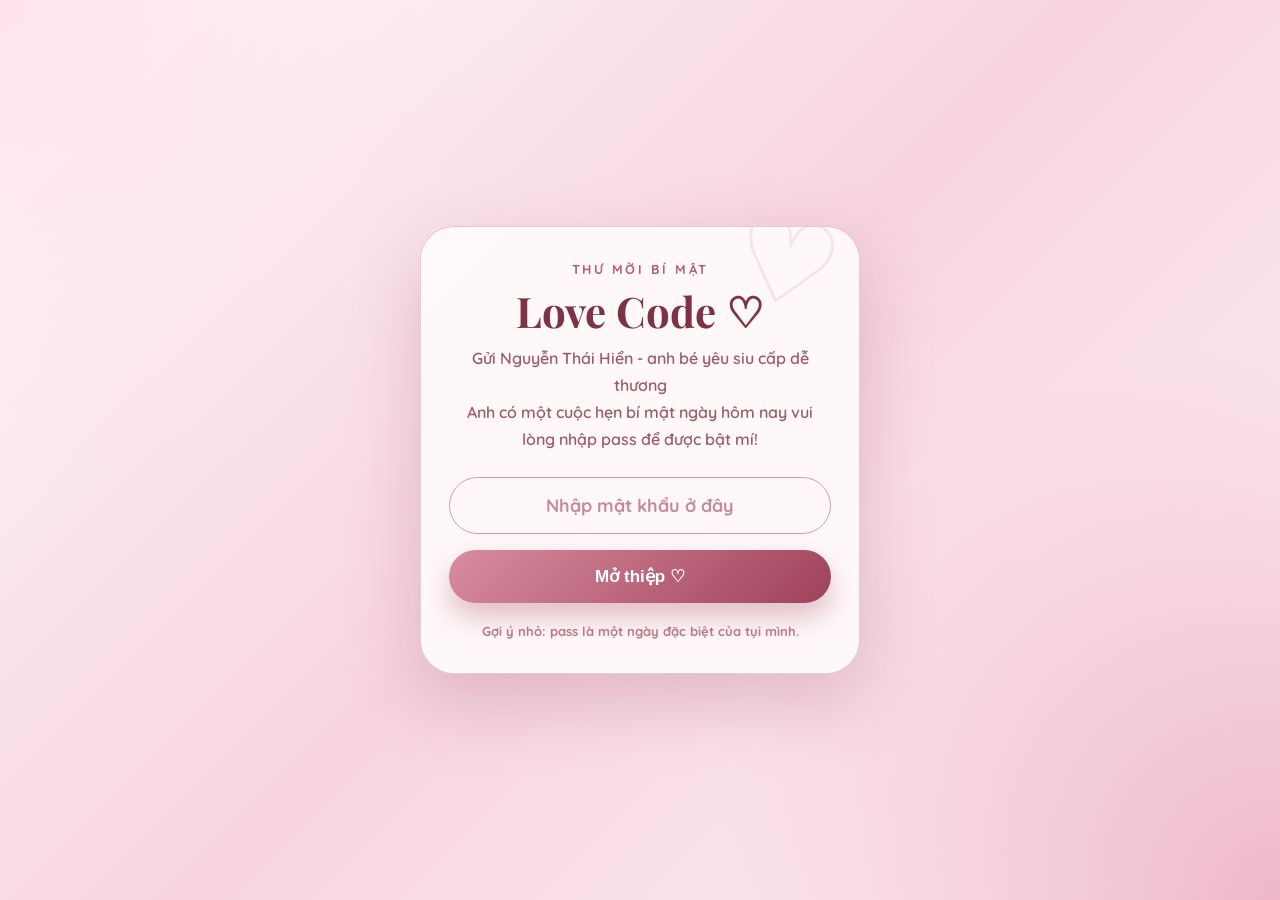
<file: index.html>
<!DOCTYPE html>
<html lang="vi">

<head>
    <meta charset="UTF-8" />
    <meta name="viewport" content="width=device-width, initial-scale=1.0" />
    <title>Birthday Date Invitation</title>

    <link
        href="https://fonts.googleapis.com/css2?family=Playfair+Display:wght@600;700&family=Quicksand:wght@400;500;600;700&display=swap"
        rel="stylesheet">
    <link rel="stylesheet" href="style.css">
    <script src="script.js"></script>
    <script>
        if (localStorage.getItem("dateInviteUnlocked") !== "true") {
            window.location.href = "login.html";
        }
    </script>
</head>

<body>
    <div class="loading-screen" id="loadingScreen">
    <div class="loading-box">
        <div class="loading-heart">♡</div>
        <h2>Đang mở món quà sinh nhật...</h2>
        <p>Một chiếc bất ngờ nhỏ đang được chuẩn bị riêng cho anh.</p>
        <div class="loading-dots">
            <span></span>
            <span></span>
            <span></span>
        </div>
    </div>
</div>
<div class="letter-loading-screen" id="letterLoadingScreen">
  <div class="letter-loading-box">
    <div class="letter-loading-heart">♡</div>
    <h2>Đang mở bức thư bí mật...</h2>
    <p>Một điều em cất riêng cho anh đang được mở ra từ từ.</p>

    <div class="letter-loading-dots">
      <span></span>
      <span></span>
      <span></span>
    </div>
  </div>
</div>
   
    <div class="invite-card">
        
        <div class="top-label">A little birthday date for my love</div>

        <h1>DATE INVITATION</h1>

        <p class="subtitle">
            Gửi yêu dấu của em — nhân ngày sinh nhật của anh ♡
        </p>

        <div class="photo-box">
            <img src="anhlove.jpg" alt="Chamie Steak">
            <span>Happy Birthday, My love</span>
        </div>

        <div class="message justify-text">
            Yêu dấu của em oiiii, hôm nay anh không cần phải lên plan hay suy nghĩ gì hết.
            Việc của anh là <strong>ngủ đủ giấc</strong>, ăn mặc thật đẹp zai,
            có mặt rước em đúng giờ và để em dẫn anh vào một buổi tối thật lãng mạn, nơi chỉ có hai ta.
            <br><br>
            Em đã chuẩn bị một bữa đi chơi nho nhỏ dành riêng cho hai đứa mình.
            Em mong hôm nay anh sẽ thật vui và có một ngày sinh nhật<strong> đáng nhớ. </strong>
            Mong rằng qua buổi sinh nhật này,
            anh sẽ cảm nhận được rằng anh luôn là người đặc biệt nhất trong lòng em.

        </div>

        <h2 class="section-title">Lịch trình của chúng mình</h2>

        <div class="timeline">
            <div class="time-item">
                <div class="time">17:00</div>
                <div class="time-content">
                    Anh có mặt tại nhà em để rước em đi.
                    Yêu nhớ đi đúng giờ nha, công chúa nhỏ sẽ đợi hoàng tử tới đó!!!
                </div>
            </div>

            <div class="time-item">
                <div class="time">17:30</div>
                <div class="time-content">
                    Ghé photobooth chụp vài tấm kỷ niệm thật xinh.
                </div>
            </div>

            <div class="time-item">
                <div class="time">18:30</div>
                <div class="time-content">
                    Dùng bữa tối cùng em và mong anh sẽ thích nó.
                </div>
            </div>
            <div class="time-item">
                <div class="time">21:00</div>
                <div class="time-content">
                    Dạo quanh thành phố chill chill.
                </div>
            </div>
            

            <div class="time-item">
                <div class="time">22:00</div>
                <div class="time-content">
                    <strong>SECRET!!!</strong>

                </div>
            </div>
        </div>

        <div class="dress-code">
            <p>Dress code</p>

            <div class="colors">
                <div class="color-item">
                    <div class="circle white"></div>
                    Trắng
                </div>

                <div class="color-item">
                    <div class="circle beige"></div>
                    Be
                </div>

                <div class="color-item">
                    <div class="circle cream"></div>
                    Kem
                </div>

                <div class="color-item">
                    <div class="circle pastel-pink"></div>
                    Hồng pastel
                </div>
            </div>
            <p>
                Gợi ý nhỏ: sơ mi trông đệp zai hơn kaka
            </p>
        </div>

        <div class="note">
            Yêu cầu đặc biệt dành cho yêu:
            <br>
            <strong>Ngủ đủ giấc, đi đúng giờ, điện thoại sạc đầy pin,
                chuẩn bị tâm lý thật thoải mái
                và chỉ cần tận hưởng buổi tối đặc biệt này cùng tớ thui.</strong>
        </div>


        <div class="button-area">
            <button class="cute-btn decode-btn" onclick="openDecodeGame()">
                Giải mã H P B D ✿
            </button>
        </div>
        <div class="button-area">
            <button class="cute-btn" onclick="openSecretLetter()">
                Bức thư bí mật ♡
            </button>
        </div>
        <div class="letter-lock-box" id="letterLockBox">
    <p class="letter-lock-title">Oy thoi chít sao nại mở thư sốm thía huhu</p>
    <p class="letter-lock-text">
        Bức thư này chỉ được mở sau <strong>23:00</strong> thôi nhá.
        Đây là bí mật cuối cùng của ngày hôm nay đó, nên iu phải tận hưởng hêt ngày hôm nay cùng với tớ cái đã nhía hihi ♡
    </p>
</div>
        
        <button class="lock-btn" onclick="lockInvite()">
            Đóng thiệp lại
        </button>
    </div>


</body>

</html>
</file>
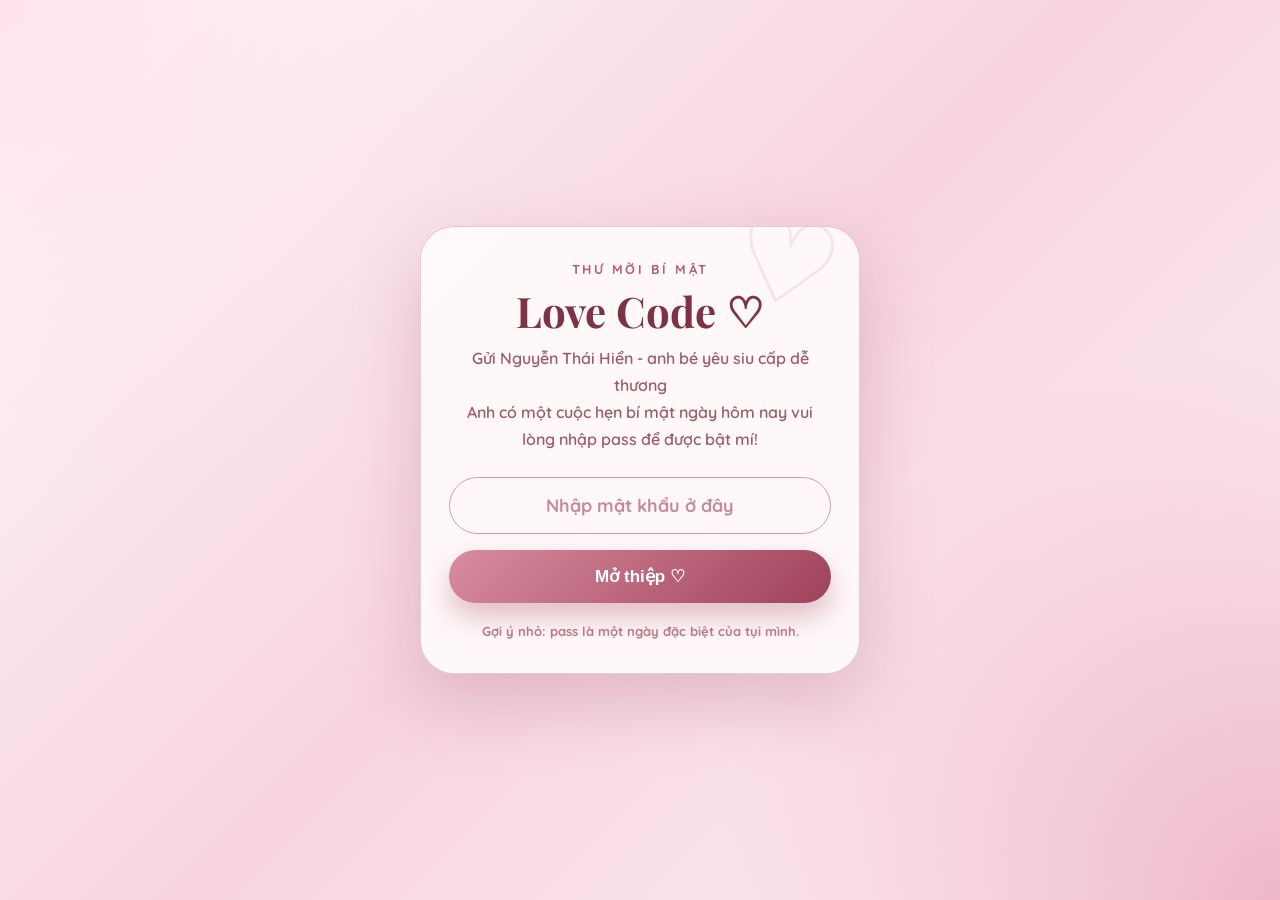
<file: decode.html>
<!DOCTYPE html>
<html lang="vi">

<head>
    <meta charset="UTF-8">
    <meta name="viewport" content="width=device-width, initial-scale=1.0">
    <title>Giải mã H P B D</title>

    <link
        href="https://fonts.googleapis.com/css2?family=Playfair+Display:wght@600;700;800&family=Quicksand:wght@400;500;600;700;800&display=swap"
        rel="stylesheet">

    <script>
        if (localStorage.getItem("dateInviteUnlocked") !== "true") {
            window.location.href = "login.html";
        }
    </script>

    <style>
        * {
            margin: 0;
            padding: 0;
            box-sizing: border-box;
        }

        body {
            min-height: 100vh;
            font-family: 'Quicksand', sans-serif;
            color: #5b2d38;
            padding: 34px 16px;
            background:
                radial-gradient(circle at 12% 18%, rgba(255, 255, 255, 0.9) 0 2px, transparent 3px),
                radial-gradient(circle at 78% 25%, rgba(255, 255, 255, 0.75) 0 2px, transparent 3px),
                linear-gradient(135deg, #fff7fa 0%, #f8dce6 42%, #f2c8d8 100%);
            background-size: 90px 90px, 120px 120px, cover;
            overflow-x: hidden;
            position: relative;
        }

        body::before {
            content: "";
            position: fixed;
            inset: 0;
            pointer-events: none;
            opacity: 0.38;
            background-image:
                radial-gradient(circle, #c87893 0 2px, transparent 2.5px),
                radial-gradient(circle, #fffafa 0 4px, transparent 4.5px),
                radial-gradient(circle, #b85d78 0 1.6px, transparent 2.1px),
                radial-gradient(circle, #fff3e8 0 3.5px, transparent 4px);
            background-size:
                86px 86px,
                86px 86px,
                118px 118px,
                118px 118px;
            background-position:
                10px 14px,
                16px 20px,
                54px 48px,
                60px 54px;
        }

        .decode-wrapper {
            width: 100%;
            max-width: 900px;
            margin: 0 auto;
            position: relative;
            z-index: 2;
        }

        .back-btn {
            display: inline-block;
            text-decoration: none;
            color: #8a3a50;
            background: rgba(255, 255, 255, 0.72);
            border: 1px solid rgba(200, 111, 138, 0.25);
            padding: 12px 18px;
            border-radius: 999px;
            font-weight: 800;
            margin-bottom: 22px;
            box-shadow: 0 10px 22px rgba(150, 70, 95, 0.12);
        }

        .decode-card-main {
            background:
                linear-gradient(rgba(255, 252, 252, 0.94), rgba(255, 246, 249, 0.94)),
                repeating-linear-gradient(45deg,
                    rgba(255, 255, 255, 0.35) 0 8px,
                    rgba(255, 225, 235, 0.22) 8px 16px);
            border: 1.5px solid rgba(185, 95, 120, 0.24);
            border-radius: 44px;
            padding: 46px;
            box-shadow:
                0 28px 80px rgba(140, 65, 88, 0.23),
                0 0 0 12px rgba(255, 255, 255, 0.42),
                inset 0 0 0 1px rgba(255, 255, 255, 0.85);
            position: relative;
            overflow: hidden;
        }

        .decode-card-main::before {
            content: "";
            position: absolute;
            inset: 18px;
            border-radius: 32px;
            border: 2px dashed rgba(255, 255, 255, 0.95);
            pointer-events: none;
        }

        .decode-card-main::after {
            content: "✿";
            position: absolute;
            top: 28px;
            right: 38px;
            font-size: 90px;
            color: rgba(184, 93, 120, 0.16);
            transform: rotate(14deg);
            pointer-events: none;
        }

        .decode-card-main>* {
            position: relative;
            z-index: 2;
        }

        .label {
            text-align: center;
            color: #b95f78;
            font-size: 13px;
            letter-spacing: 3px;
            text-transform: uppercase;
            font-weight: 900;
            margin-bottom: 12px;
        }

        h1 {
            font-family: 'Playfair Display', serif;
            text-align: center;
            color: #7b3345;
            font-size: 52px;
            line-height: 1.05;
            margin-bottom: 14px;
            text-shadow:
                0 2px 0 rgba(255, 255, 255, 0.9),
                0 12px 28px rgba(130, 60, 78, 0.16);
        }

        .intro {
            text-align: center;
            color: #70404b;
            font-size: 17px;
            line-height: 1.75;
            font-weight: 650;
            max-width: 680px;
            margin: 0 auto 30px;
        }

        .decode-grid {
            display: grid;
            grid-template-columns: repeat(4, 1fr);
            gap: 18px;
            margin: 28px 0;
        }

        .letter-btn {
            border: none;
            min-height: 138px;
            border-radius: 30px;
            cursor: pointer;
            background:
                linear-gradient(145deg, #fffdfd, #ffe8f0);
            border: 1.5px solid rgba(200, 111, 138, 0.25);
            box-shadow:
                0 14px 28px rgba(154, 68, 88, 0.15),
                inset 0 0 0 1px rgba(255, 255, 255, 0.82);
            color: #8a3a50;
            transition: 0.25s;
            font-family: 'Quicksand', sans-serif;
        }

        .letter-btn:hover {
            transform: translateY(-5px);
            box-shadow:
                0 20px 38px rgba(154, 68, 88, 0.24),
                inset 0 0 0 1px rgba(255, 255, 255, 0.9);
        }

        .letter-btn span {
            display: block;
            font-family: 'Playfair Display', serif;
            font-size: 58px;
            font-weight: 800;
            line-height: 1;
            margin-bottom: 10px;
        }

        .letter-btn small {
            font-size: 12px;
            letter-spacing: 1.4px;
            text-transform: uppercase;
            font-weight: 900;
            color: #b95f78;
        }

        .letter-btn.unlocked {
            background:
                linear-gradient(145deg, #f8c7d5, #fff7fa);
            border-color: rgba(184, 93, 120, 0.48);
        }

        .result-box {
            background:
                linear-gradient(135deg, #7b3345, #934158, #6f2c3d);
            color: #fff8f8;
            border-radius: 34px;
            padding: 28px 30px;
            text-align: center;
            box-shadow:
                0 18px 42px rgba(123, 51, 69, 0.26),
                inset 0 0 0 1px rgba(255, 255, 255, 0.14);
            min-height: 145px;
        }

        .result-title {
            font-family: 'Playfair Display', serif;
            font-size: 30px;
            color: #ffe3ea;
            margin-bottom: 12px;
        }

        .result-text {
            font-size: 17px;
            line-height: 1.8;
            font-weight: 650;
        }

        .time-note {
            margin-top: 16px;
            display: inline-block;
            padding: 10px 16px;
            border-radius: 999px;
            background: rgba(255, 255, 255, 0.12);
            color: #ffe3ea;
            font-weight: 900;
        }

        .reset-btn {
            margin: 26px auto 0;
            display: block;
            border: none;
            background: transparent;
            color: #b85670;
            font-weight: 900;
            cursor: pointer;
            font-family: 'Quicksand', sans-serif;
            font-size: 14px;
        }

        @media (max-width: 600px) {
            body {
                padding: 18px 10px;
            }

            .back-btn {
                font-size: 13px;
                padding: 10px 14px;
                margin-bottom: 16px;
            }

            .decode-card-main {
                padding: 32px 20px;
                border-radius: 30px;
                box-shadow:
                    0 18px 45px rgba(140, 65, 88, 0.18),
                    0 0 0 6px rgba(255, 255, 255, 0.36),
                    inset 0 0 0 1px rgba(255, 255, 255, 0.85);
            }

            .decode-card-main::before {
                inset: 10px;
                border-radius: 22px;
            }

            .decode-card-main::after {
                font-size: 54px;
                top: 20px;
                right: 22px;
            }

            .label {
                font-size: 10.5px;
                letter-spacing: 2px;
            }

            h1 {
                font-size: 34px;
                line-height: 1.1;
            }

            .intro {
                font-size: 14.5px;
                line-height: 1.7;
                margin-bottom: 24px;
            }

            .decode-grid {
                grid-template-columns: repeat(2, 1fr);
                gap: 12px;
                margin: 24px 0;
            }

            .letter-btn {
                min-height: 112px;
                border-radius: 22px;
            }

            .letter-btn span {
                font-size: 44px;
            }

            .letter-btn small {
                font-size: 10px;
            }

            .result-box {
                padding: 22px 18px;
                border-radius: 26px;
                min-height: 130px;
            }

            .result-title {
                font-size: 23px;
            }

            .result-text {
                font-size: 14.8px;
                line-height: 1.75;
            }

            .time-note {
                font-size: 13px;
                padding: 9px 14px;
            }
        }
        .confetti-piece {
    position: fixed;
    top: -30px;
    z-index: 9999;
    color: #c86f8a;
    pointer-events: none;
    animation: fallConfetti linear forwards;
    text-shadow: 0 4px 12px rgba(154, 68, 88, 0.25);
}

@keyframes fallConfetti {
    0% {
        transform: translateY(0) rotate(0deg);
        opacity: 0;
    }

    10% {
        opacity: 1;
    }

    100% {
        transform: translateY(110vh) rotate(360deg);
        opacity: 0;
    }
}
    </style>
</head>

<body>
    <div class="decode-wrapper">
        <a href="index.html" class="back-btn">← Quay lại thiệp mời</a>

        <main class="decode-card-main">
            <div class="label">Birthday secret code</div>

            <h1>Giải mã H P B D</h1>

            <p class="intro">
                Như em đã nói thì em đã chuẩn bị 4 thứ tương ứng với 4 chữ cái HPBD ♡
                Vậy ý nghĩa của từng chữ là gì nhể? Hãy cũng nhau bật mí nhóa hehe
            </p>

            <div class="decode-grid">
                <button class="letter-btn" data-letter="H" onclick="decodeGift('H')">
                    <span>H</span>
                    <small>unlock me</small>
                </button>

                <button class="letter-btn" data-letter="P" onclick="decodeGift('P')">
                    <span>P</span>
                    <small>unlock me</small>
                </button>

                <button class="letter-btn" data-letter="B" onclick="decodeGift('B')">
                    <span>B</span>
                    <small>unlock me</small>
                </button>

                <button class="letter-btn" data-letter="D" onclick="decodeGift('D')">
                    <span>D</span>
                    <small>unlock me</small>
                </button>
            </div>

            <div class="result-box" id="resultBox">
                <p class="result-title" id="resultTitle">Chọn một chữ cái để giải mã nha ♡</p>
                <p class="result-text" id="resultText">
                    Chắc là anh sẽ bất ngờ lắm đấy 
                </p>
            </div>

            <button class="reset-btn" onclick="lockInvite()">Đóng thiệp lại</button>
        </main>
    </div>
    <script>
        const giftData = {
            H: {
                name: "H là Home",
                shortName: "Home",
                unlockHour: 22,
                unlockMinute: 0,
                hasTimeLock: true,
                lockedMessage: "Chữ H còn mãi chơi chưa chịu về đâu. Anh yêu phải đợi ròi hihi ♡",
                meaning: "H là Home — là nơi mình cùng nhau kết thúc một ngày sinh nhật thật nhẹ nhàng, em mong chúng mình có thể thư giãn bên nhau đến hết ngày."
            },

            P: {
                name: "P là Projector",
                shortName: "Projector",
                unlockHour: 22,
                unlockMinute: 30,
                hasTimeLock: true,
                lockedMessage: "Anh yêu ráng đợi xí nữa nhá, chắc là P đi chơi chung với H ấy mà ♡",
                meaning: "P là Projector — em nghe ảnh bảo thích xem tv thích xem phim nên em mong món quà nhỏ này có thể mang đến cho anh một trải nghiệm phim ảnh tại nhà. Em mong rằng anh sẽ thích nó"
            },

            B: {
                name: "B là Birthday Cake",
                shortName: "Birthday Cake",
                unlockHour: 19,
                unlockMinute: 0,
                hasTimeLock: true,
                lockedMessage: "Hic Hic yêu của em nóng vội quá làm chữ chạy mất tiêu hết rùi, hong biết chữ B đi đâu ấy nhờ ♡",
                meaning: "B là Birthday Cake — sao lại thiếu bánh kem trong ngày sinh nhật được nhờ "
            },

            D: {
                name: "D là Darling",
                shortName: "Darling",
                hasTimeLock: false,
                meaning: "D là Darling - tada chính là em nè món quà nhỏ của anh hehe=)))"
            }
        };
         let countdownTimer = null;

    function decodeGift(letter) {
        const now = new Date();
        const currentMinutes = now.getHours() * 60 + now.getMinutes();

        const gift = giftData[letter];

        if (!gift.hasTimeLock) {
            showUnlockedGift(letter, gift);
            return;
        }

        const unlockMinutes = gift.unlockHour * 60 + gift.unlockMinute;

        if (currentMinutes >= unlockMinutes) {
            showUnlockedGift(letter, gift);
        } else {
            showLockedGift(letter, gift);
        }
    }

    function showUnlockedGift(letter, gift) {
        clearInterval(countdownTimer);

        const resultTitle = document.getElementById("resultTitle");
        const resultText = document.getElementById("resultText");

        resultTitle.innerHTML = gift.name + " ♡";
        resultText.innerHTML = gift.meaning;

        const button = document.querySelector('.letter-btn[data-letter="' + letter + '"]');

        if (button) {
            button.classList.add("unlocked");

            const smallText = button.querySelector("small");
            smallText.innerHTML = gift.shortName;
        }

        createConfetti();
    }

    function showLockedGift(letter, gift) {
        clearInterval(countdownTimer);

        const resultTitle = document.getElementById("resultTitle");
        const resultText = document.getElementById("resultText");

        resultTitle.innerHTML = "Chưa tới giờ mở khóa chữ " + letter + " rồi anh ơi";

        function updateCountdown() {
            const now = new Date();

            const unlockTime = new Date();
            unlockTime.setHours(gift.unlockHour, gift.unlockMinute, 0, 0);

            const diff = unlockTime - now;

            if (diff <= 0) {
                clearInterval(countdownTimer);
                showUnlockedGift(letter, gift);
                return;
            }

            const hours = Math.floor(diff / (1000 * 60 * 60));
            const minutes = Math.floor((diff % (1000 * 60 * 60)) / (1000 * 60));
            const seconds = Math.floor((diff % (1000 * 60)) / 1000);

            resultText.innerHTML =
                gift.lockedMessage +
                '<br><span class="time-note">Còn lại: ' + formatCountdown(hours, minutes, seconds) + '</span>';
        }

        updateCountdown();
        countdownTimer = setInterval(updateCountdown, 1000);
    }

    function formatUnlockTime(hour, minute) {
        const h = hour.toString().padStart(2, "0");
        const m = minute.toString().padStart(2, "0");

        return h + ":" + m;
    }

    function formatCountdown(hours, minutes, seconds) {
        const h = hours.toString().padStart(2, "0");
        const m = minutes.toString().padStart(2, "0");
        const s = seconds.toString().padStart(2, "0");

        return h + " giờ " + m + " phút " + s + " giây";
    }

    function createConfetti() {
        for (let i = 0; i < 34; i++) {
            setTimeout(() => {
                const piece = document.createElement("div");
                piece.classList.add("confetti-piece");

                const symbols = [ "♥", "✿", "✦"];
                piece.innerHTML = symbols[Math.floor(Math.random() * symbols.length)];

                piece.style.left = Math.random() * 100 + "vw";
                piece.style.fontSize = Math.random() * 14 + 16 + "px";
                piece.style.animationDuration = Math.random() * 1.8 + 2.8 + "s";

                document.body.appendChild(piece);

                setTimeout(() => {
                    piece.remove();
                }, 5000);
            }, i * 60);
        }
    }

    function lockInvite() {
        localStorage.removeItem("dateInviteUnlocked");
        window.location.href = "login.html";
    }
    </script>
</body>

</html>
</file>
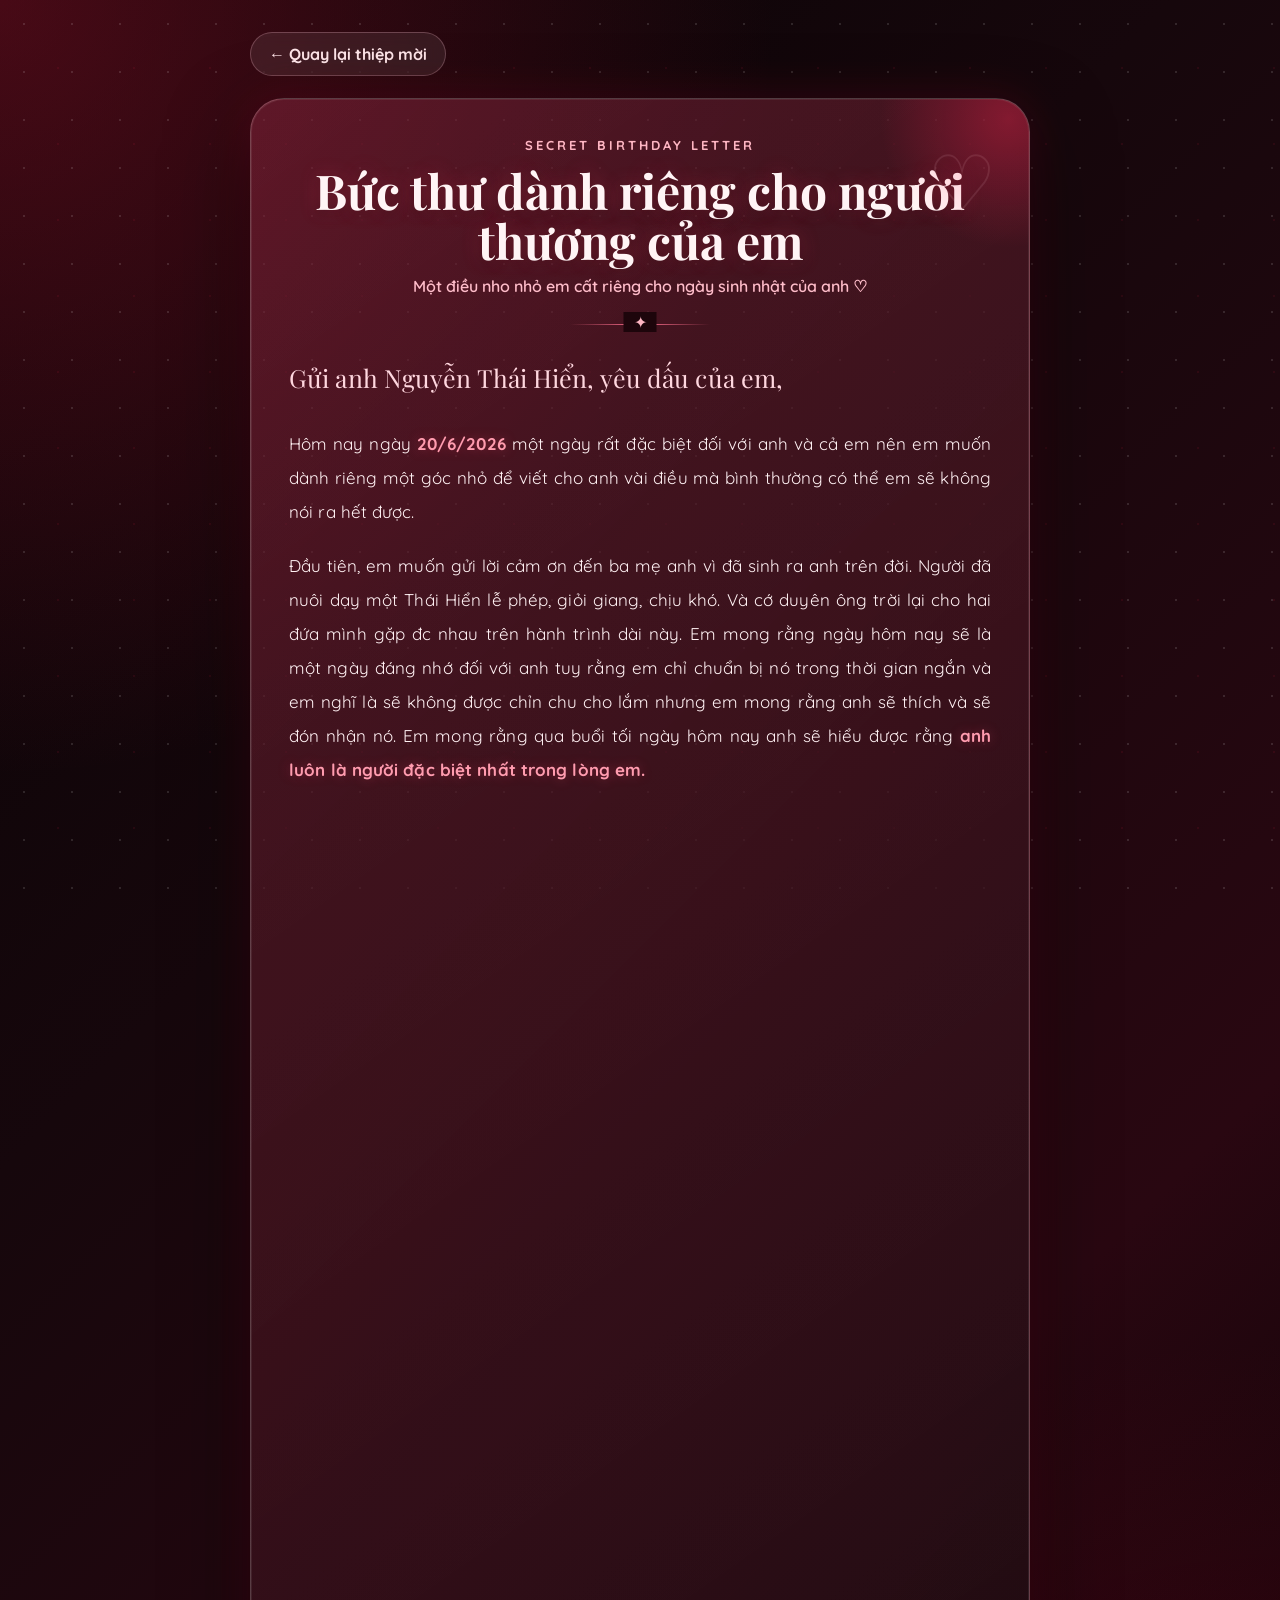
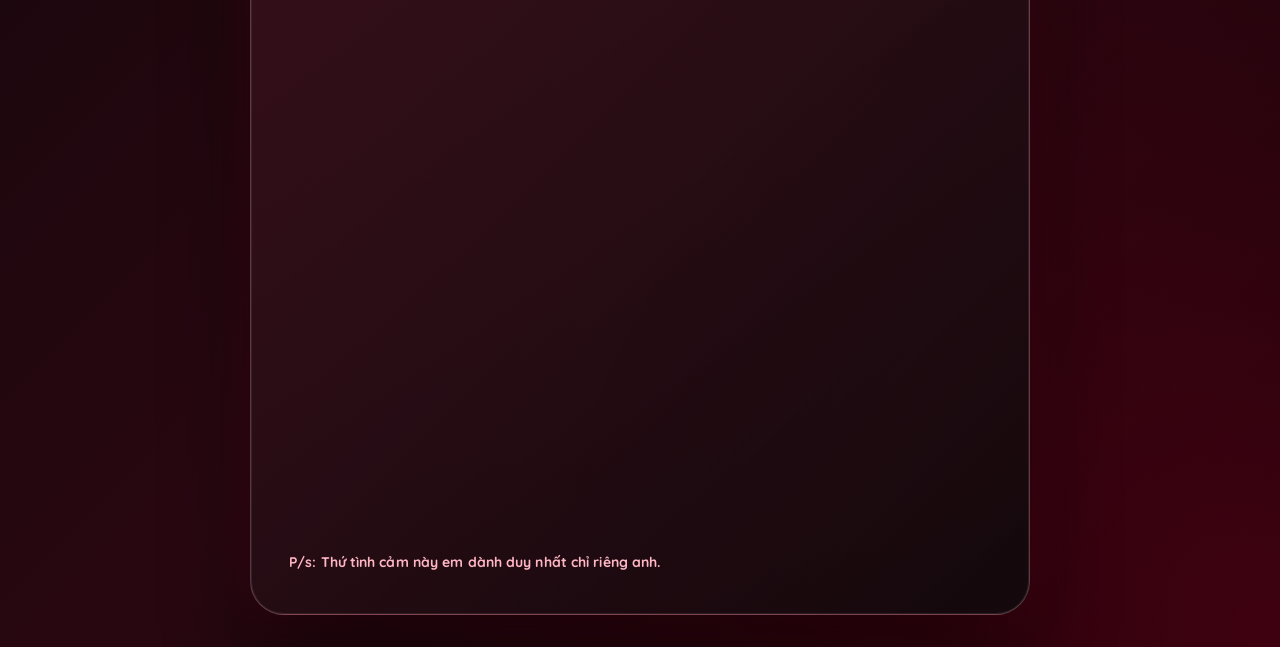
<file: letter.html>
<!DOCTYPE html>
<html lang="vi">

<head>
  <meta charset="UTF-8" />
  <meta name="viewport" content="width=device-width, initial-scale=1.0" />

  <title>Secret Letter For You</title>

  <link
    href="https://fonts.googleapis.com/css2?family=Playfair+Display:wght@600;700;800&family=Quicksand:wght@400;500;600;700&display=swap"
    rel="stylesheet">

  <style>
    * {
      margin: 0;
      padding: 0;
      box-sizing: border-box;
    }

    body {
      min-height: 100vh;
      font-family: 'Quicksand', sans-serif;
      color: #fff7f7;
      background:
        radial-gradient(circle at top left, rgba(190, 23, 54, 0.35), transparent 30%),
        radial-gradient(circle at bottom right, rgba(140, 0, 32, 0.42), transparent 35%),
        linear-gradient(135deg, #080305, #16070c, #290711, #070203);
      overflow-x: hidden;
      padding: 32px 16px;
      position: relative;
    }

    body::before {
      content: "";
      position: fixed;
      inset: 0;
      background-image:
        radial-gradient(circle, rgba(255, 255, 255, 0.7) 1px, transparent 1.5px),
        radial-gradient(circle, rgba(255, 45, 85, 0.45) 1px, transparent 1.5px);
      background-size: 48px 48px, 76px 76px;
      background-position: 0 0, 20px 30px;
      opacity: 0.18;
      pointer-events: none;
      animation: sparkle 6s linear infinite;
    }

    @keyframes sparkle {
      0% {
        transform: translateY(0);
        opacity: 0.14;
      }

      50% {
        opacity: 0.26;
      }

      100% {
        transform: translateY(-30px);
        opacity: 0.14;
      }
    }

    .letter-wrapper {
      width: 100%;
      max-width: 780px;
      margin: 0 auto;
      position: relative;
      z-index: 2;
    }

    .back-btn {
      display: inline-block;
      text-decoration: none;
      color: #ffe5e9;
      background: rgba(255, 255, 255, 0.08);
      border: 1px solid rgba(255, 196, 210, 0.25);
      padding: 11px 18px;
      border-radius: 999px;
      font-weight: 700;
      margin-bottom: 22px;
      backdrop-filter: blur(8px);
      transition: 0.25s;
    }

    .back-btn:hover {
      background: rgba(188, 20, 55, 0.35);
      transform: translateY(-2px);
    }

    .letter-card {
      background:
        linear-gradient(145deg, rgba(255, 255, 255, 0.08), rgba(255, 255, 255, 0.025)),
        linear-gradient(135deg, rgba(105, 0, 25, 0.55), rgba(10, 3, 6, 0.9));
      border: 1.5px solid rgba(255, 205, 215, 0.25);
      border-radius: 34px;
      padding: 38px;
      box-shadow:
        0 30px 80px rgba(0, 0, 0, 0.55),
        0 0 45px rgba(190, 20, 55, 0.22),
        inset 0 0 0 1px rgba(255, 255, 255, 0.08);
      position: relative;
      overflow: hidden;
    }

    .letter-card::before {
      content: "";
      position: absolute;
      top: -120px;
      right: -120px;
      width: 280px;
      height: 280px;
      background: radial-gradient(circle, rgba(255, 37, 80, 0.35), transparent 65%);
      border-radius: 50%;
    }

    .letter-card::after {
      content: "♡";
      position: absolute;
      right: 32px;
      top: 28px;
      font-size: 78px;
      color: rgba(255, 205, 215, 0.11);
      font-family: 'Playfair Display', serif;
    }

    .label {
      text-align: center;
      color: #ffb6c3;
      font-size: 13px;
      letter-spacing: 3px;
      font-weight: 800;
      text-transform: uppercase;
      margin-bottom: 12px;
    }

    h1 {
      font-family: 'Playfair Display', serif;
      text-align: center;
      font-size: 48px;
      line-height: 1.05;
      color: #fff4f5;
      margin-bottom: 10px;
      text-shadow:
        0 0 18px rgba(255, 65, 100, 0.35),
        0 3px 12px rgba(0, 0, 0, 0.45);
    }

    .subtitle {
      text-align: center;
      color: #ffbdca;
      font-weight: 600;
      margin-bottom: 28px;
      font-size: 16px;
    }

    .divider {
      width: 140px;
      height: 1px;
      background: linear-gradient(90deg, transparent, #ff6f8e, transparent);
      margin: 0 auto 28px;
      position: relative;
    }

    .divider::before {
      content: "✦";
      position: absolute;
      left: 50%;
      top: -12px;
      transform: translateX(-50%);
      color: #ffb6c3;
      background: #1d050b;
      padding: 0 10px;
    }

    .letter-content {
      font-size: 17px;
      line-height: 2;
      color: #fff1f3;
      text-align: justify;
      position: relative;
      z-index: 2;
    }

    .letter-content p {
      margin-bottom: 20px;
    }

    .letter-content .dear {
      font-family: 'Playfair Display', serif;
      font-size: 25px;
      color: #ffd7df;
      text-align: left;
      margin-bottom: 24px;
    }

    .highlight {
      color: #ff9caf;
      font-weight: 800;
      text-shadow: 0 0 12px rgba(255, 80, 120, 0.35);
    }

    .quote {
      margin: 28px 0;
      padding: 22px;
      border-left: 3px solid #d7194a;
      background: rgba(255, 255, 255, 0.055);
      border-radius: 0 22px 22px 0;
      color: #ffd8df;
      font-family: 'Playfair Display', serif;
      font-size: 22px;
      line-height: 1.7;
    }

    .signature {
      margin-top: 34px;
      text-align: right;
      color: #ffd7df;
      font-family: 'Playfair Display', serif;
      font-size: 24px;
      line-height: 1.6;
    }

    .small-note {
      margin-top: 26px;
      text-align: center;
      color: #ffb6c3;
      font-size: 14px;
      font-weight: 700;
    }

    .music-btn {
      display: block;
      margin: 28px auto 0;
      border: none;
      border-radius: 999px;
      padding: 14px 26px;
      background: linear-gradient(135deg, #d7194a, #7d001f);
      color: white;
      font-weight: 800;
      cursor: pointer;
      box-shadow:
        0 14px 32px rgba(215, 25, 74, 0.35),
        0 0 18px rgba(255, 70, 110, 0.22);
      transition: 0.25s;
    }

    .music-btn:hover {
      transform: translateY(-3px);
      box-shadow:
        0 18px 42px rgba(215, 25, 74, 0.45),
        0 0 25px rgba(255, 70, 110, 0.35);
    }

    .floating-heart {
  position: fixed;
  color: rgba(255, 170, 190, 0.72);
  font-size: 18px;
  animation: floatUp linear forwards;
  pointer-events: none;
  z-index: 999;
  text-shadow:
    0 0 12px rgba(255, 90, 130, 0.45),
    0 0 24px rgba(255, 190, 205, 0.22);
}

@keyframes floatUp {
  0% {
    transform: translateY(0) scale(0.75) rotate(0deg);
    opacity: 0;
  }

  15% {
    opacity: 1;
  }

  70% {
    opacity: 0.9;
  }

  100% {
    transform: translateY(-120vh) scale(1.45) rotate(18deg);
    opacity: 0;
  }
}

    @media (max-width: 600px) {
      body {
        padding: 22px 12px;
      }

      .letter-card {
        padding: 28px 22px;
        border-radius: 28px;
      }

      h1 {
        font-size: 36px;
      }

      .letter-content {
        font-size: 15.8px;
        line-height: 1.9;
        text-align: left;
      }

      .quote {
        font-size: 19px;
      }

      .signature {
        font-size: 21px;
      }
    }

    /* ===== TỐI ƯU LETTER.HTML TRÊN ĐIỆN THOẠI ===== */
    @media (max-width: 600px) {
      body {
        padding: 18px 10px;
        min-height: 100vh;
        overflow-x: hidden;
      }

      .letter-wrapper {
        width: 100%;
        max-width: 100%;
        margin: 0 auto;
      }

      .back-btn {
        font-size: 13px;
        padding: 10px 14px;
        margin-bottom: 16px;
      }

      .letter-card {
        width: 100%;
        padding: 28px 20px;
        border-radius: 28px;
        box-shadow:
          0 20px 55px rgba(0, 0, 0, 0.48),
          0 0 30px rgba(190, 20, 55, 0.18),
          inset 0 0 0 1px rgba(255, 255, 255, 0.08);
      }

      .letter-card::before {
        width: 180px;
        height: 180px;
        top: -80px;
        right: -80px;
      }

      .letter-card::after {
        font-size: 54px;
        right: 22px;
        top: 22px;
      }

      .label {
        font-size: 10.5px;
        letter-spacing: 2.2px;
        margin-bottom: 10px;
      }

      h1 {
        font-size: 34px;
        line-height: 1.12;
        margin-bottom: 12px;
      }

      .subtitle {
        font-size: 14px;
        line-height: 1.6;
        margin-bottom: 24px;
      }

      .divider {
        width: 110px;
        margin-bottom: 24px;
      }

      .letter-content {
        font-size: 15.5px;
        line-height: 1.9;
        text-align: justify;
        text-align-last: left;
      }

      .letter-content p {
        margin-bottom: 18px;
      }

      .letter-content .dear {
        font-size: 22px;
        line-height: 1.4;
        margin-bottom: 20px;
        text-align: left;
      }

      .quote {
        margin: 24px 0;
        padding: 18px 18px;
        border-left: 3px solid #d7194a;
        border-radius: 0 18px 18px 0;
        font-size: 18px;
        line-height: 1.75;
        text-align: left;
      }

      .signature {
        margin-top: 28px;
        font-size: 22px;
        line-height: 1.6;
        text-align: right;
      }

      .music-btn {
        width: 100%;
        max-width: 100%;
        margin-top: 26px;
        padding: 15px 18px;
        font-size: 15px;
        line-height: 1.4;
      }

      .small-note {
        margin-top: 22px;
        font-size: 13px;
        line-height: 1.6;
      }
    }
    .real-letter {
  display: block;
}

.real-letter > * {
  opacity: 0;
  transform: translateY(14px);
  filter: blur(4px);
}

.real-letter > *.show-line {
  opacity: 1;
  transform: translateY(0);
  filter: blur(0);
  transition:
    opacity 0.75s ease,
    transform 0.75s ease,
    filter 0.75s ease;
}

.letter-content {
  font-family: 'Quicksand', sans-serif;
  font-size: 17px;
  line-height: 2;
  color: #fff1f3;
  text-align: justify;
  text-align-last: left;
  letter-spacing: 0.1px;
}

.letter-content p {
  margin-bottom: 20px;
}

.letter-content .dear {
  font-family: 'Playfair Display', serif;
  font-size: 25px;
  color: #ffd7df;
  text-align: left;
  text-align-last: left;
  margin-bottom: 24px;
}

.highlight {
  color: #ff9caf;
  font-weight: 800;
  text-shadow: 0 0 12px rgba(255, 80, 120, 0.35);
}

.quote {
  margin: 28px 0;
  padding: 22px;
  border-left: 3px solid #d7194a;
  background: rgba(255, 255, 255, 0.055);
  border-radius: 0 22px 22px 0;
  color: #ffd8df;
  font-family: 'Playfair Display', serif;
  font-size: 22px;
  line-height: 1.7;
  text-align: left;
}

.signature {
  margin-top: 34px;
  text-align: right;
  text-align-last: right;
  color: #ffd7df;
  font-family: 'Playfair Display', serif;
  font-size: 24px;
  line-height: 1.6;
}

@media (max-width: 600px) {
  .letter-content {
    font-size: 15.5px;
    line-height: 1.9;
    text-align: left;
    text-align-last: left;
  }

  .letter-content .dear {
    font-size: 22px;
  }

  .quote {
    font-size: 18px;
    line-height: 1.75;
  }

  .signature {
    font-size: 21px;
  }
}

  </style>
</head>

<body>
  <div class="letter-wrapper">
    <a href="index.html" class="back-btn">← Quay lại thiệp mời</a>

    <div class="letter-card">
      <div class="label">Secret Birthday Letter</div>

      <h1>Bức thư dành riêng cho người thương của em</h1>

      <p class="subtitle">
        Một điều nho nhỏ em cất riêng cho ngày sinh nhật của anh ♡
      </p>

      <div class="divider"></div>

      <div class="letter-content">

        <div id="realLetter" class="real-letter">
          <p class="dear">Gửi anh Nguyễn Thái Hiển, yêu dấu của em,</p>

          <p>
            Hôm nay ngày <span class="highlight"> 20/6/2026 </span> một ngày rất đặc biệt đối với anh và cả em
            nên em muốn dành riêng một góc nhỏ
            để viết cho anh vài điều mà bình thường có thể em sẽ không nói ra hết được.
          </p>

          <p>
            Đầu tiên, em muốn gửi lời cảm ơn đến ba mẹ anh vì đã sinh ra anh trên đời.
            Người đã nuôi dạy một Thái Hiển lễ phép, giỏi giang, chịu khó. Và cớ duyên ông trời lại cho hai đứa mình gặp
            đc nhau trên hành trình dài này.
            Em mong rằng ngày hôm nay sẽ là một ngày đáng nhớ đối với anh tuy rằng em chỉ chuẩn bị nó
            trong thời gian ngắn và em nghĩ là sẽ không được chỉn chu cho lắm nhưng
            em mong rằng anh sẽ thích và sẽ đón nhận nó.
            Em mong rằng qua buổi tối ngày hôm nay anh sẽ hiểu được rằng
            <span class="highlight">anh luôn là người đặc biệt nhất trong lòng em.</span>
          </p>

          <p>
            Cảm ơn anh vì đã xuất hiện trong cuộc sống của em, khiến cho bầu trời đêm cũng trở nên nhiều sao hơn bình
            thường.
            Tuy rằng đôi lúc mình cũng có nhiều phần chưa hiểu nhau, mình còn hay cãi vã, bất đồng, mâu thuẫn
            nhưng sau những lần đó hai mình đều cố gắng ngồi lại cùng nhau giải quyết vấn đề và
            không ai bỏ rơi ai cả. Em rất biết ơn điều đó và em mong rằng sau này dù chúng ta có như thế nào đi
            chăng nữa thì cũng sẽ không vì những chuyện nhỏ nhặt mà bỏ rơi nhau.
            <span class="highlight">Hãy cùng em nhớ lại những tháng ngày đầu tiên, khi mà chúng
              ta bắt đầu câu chuyện tình yêu này anh nhé!</span>

          </p>

          <div class="quote">
            “Em muốn anh được hạnh phúc, luôn muốn nhìn thấy anh nở nụ cười trên môi,
            muốn anh tự do được là chính mình và yêu thương chính bản thân mình hơn nữa”
          </div>

          <p>
            Vậy là yêu của em năm nay đã tròn 20 tuổi rồi, chúc anh sẽ luôn thành công trên con đường mà anh chọn
            và em mong rằng mình có thể giúp đỡ được chút gì cho anh. Bởi dù anh có làm gì đi chăng nữa
            thì em cũng sẽ 100% ủng hộ anh hết mình. Mong anh quan tâm sức khỏe của anh nhiều hơn nữa vì đó
            là tài sản chung!! Lắm lúc đi chơi nhìn anh gật gù, lờ đờ vì thiếu ngủ em xót lắm chứ bộ nên
            anh thương em thì anh phải thương cả bản thân mình nghe hôn.
            Anh không được tự ti về bản thân mình vì anh đang rất cố gắng nổ lực từng ngày
            anh rất giỏi và có tiềm năng nên sau này em tin rằng anh sẽ làm được những điều phi thường
            sẽ gặt hái được những vinh quang đang chờ đợi anh đó!!! Hmm em không giỏi viết văn lắm nhỉ
            hihi tại đọc lại em thấy cứ lủng củng kiểu gì nhưng mà đó là những tâm tình mà em muốn
            gửi đến cho anh mong rằng anh hiểu được em yêu anh đến nhường nào.

          </p>

          <p>
            Em không biết sau này sẽ có bao nhiêu ngày sinh nhật nữa mình được ở cạnh nhau,
            nhưng hôm nay, ngay lúc này, em thật sự muốn anh biết rằng:<span class="highlight">
              Em thương anh nhiều lắm thương anh nhiều hơn bản thân mình nữa,
              em trân trọng anh hơn bất cứ thứ gì trên đời này và em
               muốn dành cho anh những điều tốt đẹp nhất vì anh xứng đáng
              có được nó.</span>

          </p>

          <p>
            Vậy nên hôm nay và nhiều ngày sau đó nữa em mong anh vẫn mãi yêu em như cách em yêu anh vậy,
            hai đứa mình cùng nhau cố gắng nắm tay nhau thật lâu nhá. Hứa với em là anh phải thật hạnh phúc nhá
            dù có như thế nào đi nữa cũng phải kể cho nhau nghe những câu chuyện vui, buồn, thường nhật 
            nhất của nhau anh nhé. Em sẵn sàng lắng nghe anh cả đời này ♡

          </p>

          <div class="signature">
            Thương yêu anh rất nhiều,<br>
            Trịnh Nữ Thiện Kiều - Em bé của anh ♡
          </div>
        </div>

        <div class="small-note">
          P/s: Thứ tình cảm này em dành duy nhất chỉ riêng anh.
        </div>
      </div>
    </div>

<script>
  function createHearts() {
    for (let i = 0; i < 18; i++) {
      setTimeout(() => {
        const heart = document.createElement("div");
        heart.classList.add("floating-heart");

        const symbols = ["♥", "✦", "❦"];
        heart.innerHTML = symbols[Math.floor(Math.random() * symbols.length)];

        heart.style.left = Math.random() * 100 + "vw";
        heart.style.bottom = "-30px";
        heart.style.fontSize = Math.random() * 16 + 16 + "px";
        heart.style.animationDuration = Math.random() * 2 + 4 + "s";

        document.body.appendChild(heart);

        setTimeout(() => {
          heart.remove();
        }, 7000);
      }, i * 120);
    }
  }

  function autoHeartEffect() {
    for (let round = 0; round < 5; round++) {
      setTimeout(() => {
        createHearts();
      }, round * 2000);
    }
  }

  window.addEventListener("load", function () {
    autoHeartEffect();

    const letterItems = document.querySelectorAll("#realLetter > *");

    letterItems.forEach((item, index) => {
      setTimeout(() => {
        item.classList.add("show-line");
      }, index * 650);
    });
  });
</script>
</body>

</html>
</file>
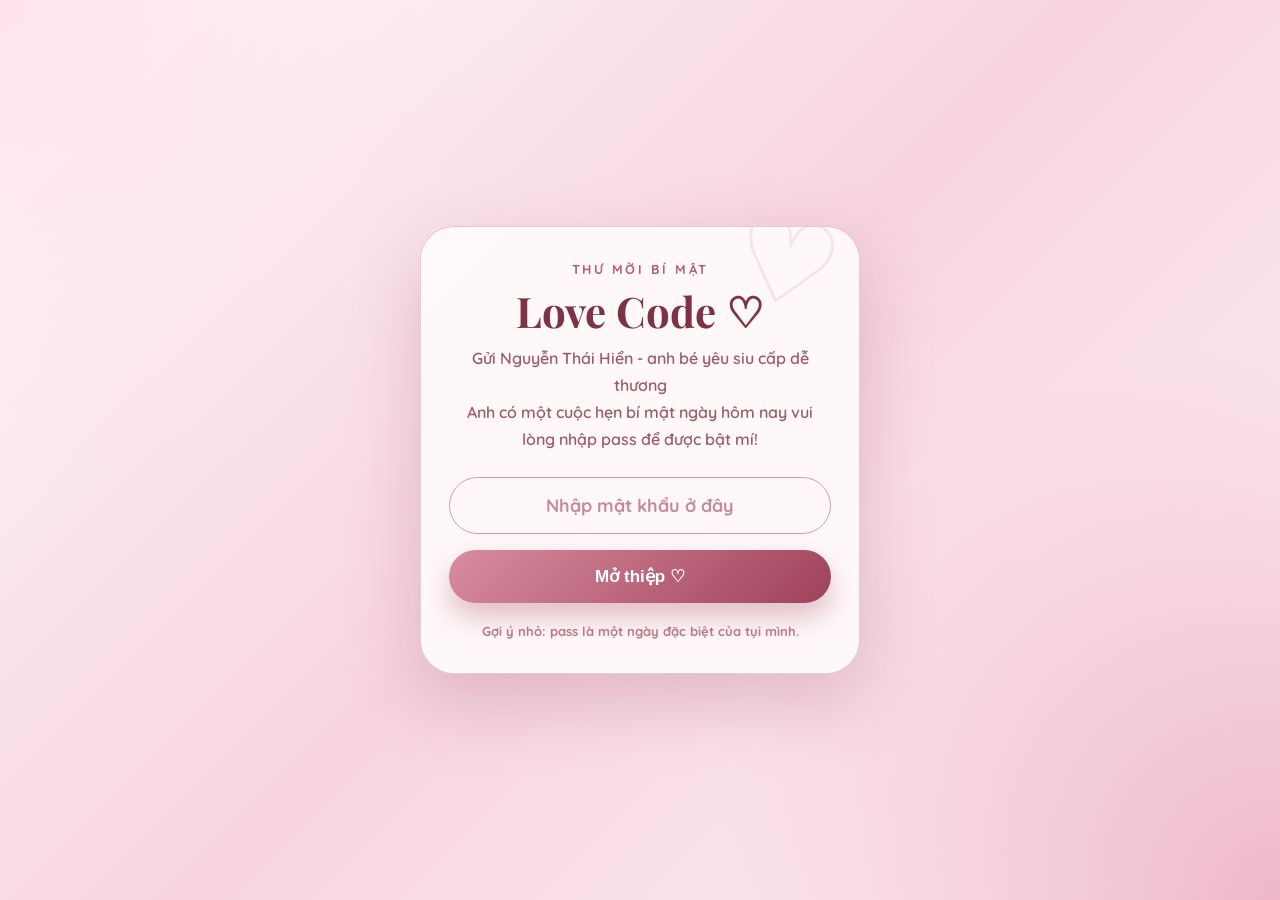
<file: login.html>
<!DOCTYPE html>
<html lang="vi">

<head>
  <meta charset="UTF-8">
  <meta name="viewport" content="width=device-width, initial-scale=1.0">

  <title>Secret Password</title>

  <link
    href="https://fonts.googleapis.com/css2?family=Playfair+Display:wght@600;700;800&family=Quicksand:wght@400;500;600;700;800&display=swap"
    rel="stylesheet">

  <style>
    * {
      margin: 0;
      padding: 0;
      box-sizing: border-box;
    }

    body {
      min-height: 100vh;
      font-family: 'Quicksand', sans-serif;
      background:
        radial-gradient(circle at top left, #ffe3ec, transparent 34%),
        radial-gradient(circle at bottom right, #eeb7c8, transparent 36%),
        linear-gradient(135deg, #fff8fa, #f7d4df, #fff4f7);
      display: flex;
      justify-content: center;
      align-items: center;
      padding: 24px;
      color: #6f3042;
    }

    .login-card {
      width: 100%;
      max-width: 440px;
      background: rgba(255, 250, 250, 0.94);
      border: 1.5px solid rgba(190, 112, 132, 0.35);
      border-radius: 34px;
      padding: 34px 28px;
      text-align: center;
      box-shadow:
        0 28px 70px rgba(150, 78, 96, 0.25),
        inset 0 0 0 1px rgba(255, 255, 255, 0.75);
      position: relative;
      overflow: hidden;
    }

    .login-card::before {
      content: "♡";
      position: absolute;
      top: -42px;
      right: 18px;
      font-size: 120px;
      color: rgba(188, 92, 116, 0.12);
      transform: rotate(15deg);
    }

    .label {
      color: #b65f78;
      font-size: 13px;
      letter-spacing: 2.5px;
      font-weight: 800;
      text-transform: uppercase;
      margin-bottom: 12px;
      position: relative;
      z-index: 2;
    }

    h1 {
      font-family: 'Playfair Display', serif;
      font-size: 42px;
      line-height: 1.05;
      color: #7b3345;
      margin-bottom: 12px;
      position: relative;
      z-index: 2;
    }

    .desc {
      color: #9b5a68;
      font-weight: 600;
      line-height: 1.7;
      margin-bottom: 24px;
      position: relative;
      z-index: 2;
    }

    .password-input {
      width: 100%;
      padding: 16px 20px;
      border-radius: 999px;
      border: 1.5px solid #d69aaa;
      outline: none;
      background: #fff8fa;
      color: #7b3345;
      font-size: 18px;
      font-weight: 800;
      text-align: center;
      margin-bottom: 16px;
      font-family: 'Quicksand', sans-serif;
      position: relative;
      z-index: 2;
    }

    .password-input::placeholder {
      color: #c78a9b;
      font-weight: 700;
    }

    .open-btn {
      width: 100%;
      border: none;
      border-radius: 999px;
      padding: 16px 22px;
      background: linear-gradient(135deg, #d98ca1, #9f425b);
      color: white;
      font-size: 17px;
      font-weight: 800;
      cursor: pointer;
      box-shadow: 0 14px 28px rgba(154, 68, 88, 0.32);
      transition: 0.25s;
      position: relative;
      z-index: 2;
    }

    .open-btn:hover {
      transform: translateY(-3px);
      box-shadow: 0 18px 36px rgba(154, 68, 88, 0.4);
    }

    .error {
      display: none;
      margin-top: 16px;
      color: #b85670;
      font-weight: 800;
      line-height: 1.5;
      position: relative;
      z-index: 2;
    }

    .hint {
      margin-top: 20px;
      font-size: 13px;
      color: #b87989;
      font-weight: 700;
      position: relative;
      z-index: 2;
    }

    @media (max-width: 480px) {
      .login-card {
        padding: 30px 22px;
        border-radius: 28px;
      }

      h1 {
        font-size: 34px;
      }

      .desc {
        font-size: 15px;
      }
    }

    .loading-screen {
      position: fixed;
      inset: 0;
      z-index: 9999;
      display: none;
      justify-content: center;
      align-items: center;
      padding: 24px;
      background:
        radial-gradient(circle at top left, #ffe3ec, transparent 35%),
        radial-gradient(circle at bottom right, #eeb7c8, transparent 35%),
        linear-gradient(135deg, #fff8fa, #f7d4df, #fff4f7);
    }

    .loading-box {
      width: 100%;
      max-width: 420px;
      text-align: center;
      background: rgba(255, 250, 250, 0.94);
      border: 1.5px solid rgba(190, 112, 132, 0.35);
      border-radius: 34px;
      padding: 36px 28px;
      box-shadow: 0 28px 70px rgba(150, 78, 96, 0.25);
    }

    .loading-heart {
      font-size: 58px;
      color: #b85670;
      animation: heartbeat 1.2s infinite;
    }

    .loading-box h2 {
      font-family: 'Playfair Display', serif;
      color: #7b3345;
      font-size: 30px;
      margin: 10px 0;
    }

    .loading-box p {
      color: #9b5a68;
      font-weight: 700;
      line-height: 1.6;
    }

    .loading-dots {
      display: flex;
      justify-content: center;
      gap: 8px;
      margin-top: 22px;
    }

    .loading-dots span {
      width: 10px;
      height: 10px;
      background: #c86f8a;
      border-radius: 50%;
      animation: dot 1s infinite alternate;
    }

    .loading-dots span:nth-child(2) {
      animation-delay: 0.2s;
    }

    .loading-dots span:nth-child(3) {
      animation-delay: 0.4s;
    }

    @keyframes heartbeat {

      0%,
      100% {
        transform: scale(1);
      }

      50% {
        transform: scale(1.18);
      }
    }

    @keyframes dot {
      from {
        opacity: 0.35;
        transform: translateY(0);
      }

      to {
        opacity: 1;
        transform: translateY(-8px);
      }
    }

    .error.shake {
      animation: shakeError 0.32s ease;
    }

    @keyframes shakeError {
      0% {
        transform: translateX(0);
      }

      25% {
        transform: translateX(-6px);
      }

      50% {
        transform: translateX(6px);
      }

      75% {
        transform: translateX(-4px);
      }

      100% {
        transform: translateX(0);
      }
    }
  </style>
</head>

<body>
  <div class="loading-screen" id="loadingScreen">
    <div class="loading-box">
      <div class="loading-heart">♡</div>
      <h2>Đang mở thiệp...</h2>
      <p>Một chiếc bất ngờ nhỏ xinh đang được chuẩn bị riêng cho anh.</p>

      <div class="loading-dots">
        <span></span>
        <span></span>
        <span></span>
      </div>
    </div>
  </div>
  <div class="login-card">
    <div class="label">Thư mời bí mật</div>

    <h1>Love Code ♡</h1>

    <p class="desc">
      Gửi Nguyễn Thái Hiển - anh bé yêu siu cấp dễ thương<br>
      Anh có một cuộc hẹn bí mật ngày hôm nay vui lòng nhập pass để được bật mí!
    </p>

    <input type="password" id="passwordInput" class="password-input" placeholder="Nhập mật khẩu ở đây"
      onkeydown="handleEnter(event)">

    <button class="open-btn" onclick="checkPassword()">
      Mở thiệp ♡
    </button>


    <div class="error" id="errorText">
      Error gần đúng ròi đó cố lên nì, vui lòng nhập lại hahaha ♡
    </div>

    <div class="hint">
      Gợi ý nhỏ: pass là một ngày đặc biệt của tụi mình.
    </div>

  </div>
  <script>
    const correctPassword = "290126";

    const wrongNotes = [
      "Error gần đúng ròi đó cố lên nì, vui lòng nhập lại hahaha ♡",
      "Ủa không phải mã này đâu nha, thử lại lần nữa đi nè.",
      "Đúng chưa ta sao nó chưa mở nhủy.",
      "Gần đúng ròi đó ráng lên đi iu oi.",
      "Vừng ơi mở ra hahaha.",
      "Sai lần này nữa là tui đi về á nha♡",
      "Anh iu nhập lại đi, bí mật chưa chịu mở cửa đâu.",
      "Mật khẩu đang trốn anh rồi, thử thêm lần nữa nha.",
      "Chưa đúng đâu, nhưng mà cố lên sắp mở được rồi đó.",
      "Sai nữa là em dỗi nhẹ đó nha hahaha ♡"
    ];

    let wrongCount = 0;

    function checkPassword() {
      const input = document.getElementById("passwordInput");
      const errorText = document.getElementById("errorText");
      const loadingScreen = document.getElementById("loadingScreen");

      if (input.value.trim() === correctPassword) {
        localStorage.setItem("dateInviteUnlocked", "true");

        loadingScreen.style.display = "flex";

        setTimeout(function () {
          window.location.href = "index.html";
        }, 3000);
      } else {
        errorText.style.display = "block";

        errorText.innerHTML = wrongNotes[wrongCount % wrongNotes.length];

        errorText.classList.remove("shake");
        void errorText.offsetWidth;
        errorText.classList.add("shake");

        wrongCount++;

        input.value = "";
        input.focus();
      }
    }

    function handleEnter(event) {
      if (event.key === "Enter") {
        checkPassword();
      }
    }
  </script>
</body>

</html>
</file>
<file: style.css>
* {
    margin: 0;
    padding: 0;
    box-sizing: border-box;
}

body {
    min-height: 100vh;
    font-family: 'Quicksand', sans-serif;
    color: #5b2d38;
    display: flex;
    justify-content: center;
    align-items: center;
    padding: 36px 16px;
    overflow-x: hidden;
    background:
        radial-gradient(circle at 12% 18%, rgba(255, 255, 255, 0.9) 0 2px, transparent 3px),
        radial-gradient(circle at 78% 25%, rgba(255, 255, 255, 0.75) 0 2px, transparent 3px),
        radial-gradient(circle at 28% 82%, rgba(255, 255, 255, 0.65) 0 2px, transparent 3px),
        linear-gradient(135deg, #fff7fa 0%, #f8dce6 42%, #f2c8d8 100%);
    background-size: 90px 90px, 120px 120px, 110px 110px, cover;
    position: relative;
}

/* Nền hoa nhí */
body::before {
    content: "";
    position: fixed;
    inset: 0;
    pointer-events: none;
    opacity: 0.38;
    background-image:
        radial-gradient(circle, #c87893 0 2px, transparent 2.5px),
        radial-gradient(circle, #fffafa 0 4px, transparent 4.5px),
        radial-gradient(circle, #b85d78 0 1.6px, transparent 2.1px),
        radial-gradient(circle, #fff3e8 0 3.5px, transparent 4px);
    background-size:
        86px 86px,
        86px 86px,
        118px 118px,
        118px 118px;
    background-position:
        10px 14px,
        16px 20px,
        54px 48px,
        60px 54px;
}

/* Lớp sáng sang sang */
body::after {
    content: "";
    position: fixed;
    inset: 0;
    pointer-events: none;
    background:
        radial-gradient(circle at top, rgba(255, 255, 255, 0.6), transparent 48%),
        radial-gradient(circle at bottom right, rgba(255, 210, 225, 0.5), transparent 45%);
}

/* Card chính */
.invite-card {
    width: 100%;
    max-width: 940px;
    background:
        linear-gradient(rgba(255, 252, 252, 0.94), rgba(255, 246, 249, 0.94)),
        repeating-linear-gradient(
            45deg,
            rgba(255, 255, 255, 0.35) 0 8px,
            rgba(255, 225, 235, 0.22) 8px 16px
        );
    border: 1.5px solid rgba(185, 95, 120, 0.24);
    border-radius: 44px;
    padding: 54px;
    box-shadow:
        0 28px 80px rgba(140, 65, 88, 0.23),
        0 0 0 12px rgba(255, 255, 255, 0.42),
        inset 0 0 0 1px rgba(255, 255, 255, 0.85);
    position: relative;
    overflow: hidden;
    z-index: 2;
}

/* Viền ren trắng bên trong */
.invite-card::before {
    content: "";
    position: absolute;
    inset: 18px;
    border-radius: 32px;
    border: 2px dashed rgba(255, 255, 255, 0.95);
    box-shadow:
        inset 0 0 0 1px rgba(213, 145, 162, 0.22),
        0 0 22px rgba(255, 255, 255, 0.72);
    pointer-events: none;
}

/* Hoa nhí trên card */
.invite-card::after {
    content: "";
    position: absolute;
    inset: 0;
    pointer-events: none;
    opacity: 0.23;
    background-image:
        radial-gradient(circle, #b85d78 0 2px, transparent 2.5px),
        radial-gradient(circle, #ffffff 0 5px, transparent 5.5px),
        radial-gradient(circle, #d997aa 0 1.7px, transparent 2.2px),
        radial-gradient(circle, #fff5e9 0 4px, transparent 4.5px);
    background-size:
        92px 92px,
        92px 92px,
        128px 128px,
        128px 128px;
    background-position:
        20px 18px,
        26px 24px,
        68px 68px,
        74px 74px;
}

/* Đẩy nội dung nằm trên họa tiết */
.invite-card > * {
    position: relative;
    z-index: 3;
}

/* Label đầu */
.top-label {
    text-align: center;
    color: #b95f78;
    font-weight: 800;
    letter-spacing: 3px;
    font-size: 13px;
    margin-bottom: 12px;
    text-transform: uppercase;
}

/* Tiêu đề */
h1 {
    font-family: 'Playfair Display', serif;
    text-align: center;
    font-size: 54px;
    color: #7b3345;
    line-height: 1.05;
    margin-bottom: 12px;
    letter-spacing: 1px;
    text-shadow:
        0 2px 0 rgba(255, 255, 255, 0.9),
        0 12px 28px rgba(130, 60, 78, 0.16);
}

.subtitle {
    text-align: center;
    font-size: 20px;
    color: #a35b70;
    margin-bottom: 30px;
    font-weight: 700;
}

/* Ảnh */
.photo-box {
    width: 100%;
    max-width: 100%;
    aspect-ratio: 4 / 3;
    border-radius: clamp(22px, 3vw, 34px);
    overflow: hidden;
    margin: 0 auto 30px;
    border: clamp(4px, 1vw, 8px) solid rgba(255, 255, 255, 0.92);
    box-shadow:
        0 18px 40px rgba(128, 70, 84, 0.22),
        0 0 0 1px rgba(192, 120, 140, 0.24);
    position: relative;
}
.photo-box::before {
    content: "";
    position: absolute;
    inset: 10px;
    border: 1px dashed rgba(255, 255, 255, 0.85);
    border-radius: 24px;
    z-index: 2;
    pointer-events: none;
}

.photo-box img {
    width: 100%;
    height: 100%;
    object-fit: cover;
    object-position: center 15%;
    display: block;
    filter: brightness(82%) saturate(105%);
}

.photo-box span {
    position: absolute;
    bottom: 22px;
    left: 28px;
    right: 28px;
    color: #fff;
    font-family: 'Playfair Display', serif;
    font-size: 34px;
    font-weight: 800;
    text-shadow: 0 4px 18px rgba(0, 0, 0, 0.55);
    z-index: 3;
}

/* Đoạn thư / message */
.message {
    background:
        linear-gradient(135deg, rgba(255, 250, 250, 0.92), rgba(255, 238, 244, 0.9));
    border: 1.5px solid rgba(206, 132, 152, 0.25);
    border-radius: 34px;
    padding: 30px 34px;
    margin-bottom: 28px;
    line-height: 1.85;
    font-size: 18px;
    color: #673744;
    box-shadow:
        0 16px 34px rgba(160, 80, 105, 0.09),
        inset 0 0 0 1px rgba(255, 255, 255, 0.72);
}

.message strong {
    color: #b85670;
}

/* Chữ căn đều cho đoạn dài */
.justify-text {
    text-align: justify;
    text-align-last: left;
}

/* Tiêu đề mục */
.section-title {
    font-family: 'Playfair Display', serif;
    color: #84374b;
    font-size: 34px;
    margin: 34px 0 18px;
    text-align: center;
}

/* Timeline */
.timeline {
    display: grid;
    gap: 16px;
    margin-bottom: 28px;
}

.time-item {
    display: flex;
    gap: 18px;
    align-items: flex-start;
    background:
        linear-gradient(135deg, rgba(255, 250, 250, 0.93), rgba(255, 241, 246, 0.9));
    border-radius: 26px;
    padding: 20px 24px;
    border: 1.5px solid rgba(196, 122, 140, 0.22);
    box-shadow: 0 12px 26px rgba(150, 70, 95, 0.08);
}

.time {
    min-width: 86px;
    color: #b85670;
    font-weight: 900;
    font-size: 22px;
}

.time-content {
    font-size: 17px;
    line-height: 1.65;
    color: #60303d;
    font-weight: 650;
}

/* Dress code */
.dress-code {
    background:
        linear-gradient(135deg, rgba(255, 250, 250, 0.92), rgba(255, 238, 244, 0.9));
    border-radius: 34px;
    padding: 30px 34px;
    border: 1.5px solid rgba(206, 132, 152, 0.25);
    text-align: center;
    margin-bottom: 34px;
    box-shadow:
        0 16px 34px rgba(160, 80, 105, 0.09),
        inset 0 0 0 1px rgba(255, 255, 255, 0.72);
}

.dress-code p {
    font-size: 18px;
    color: #63333f;
    font-weight: 650;
    margin-bottom: 18px;
}

.colors {
    display: flex;
    justify-content: center;
    gap: 22px;
    margin-bottom: 18px;
    flex-wrap: wrap;
}

.color-item {
    text-align: center;
    font-size: 16px;
    font-weight: 800;
    color: #7d4b55;
}

.circle {
    width: 72px;
    height: 72px;
    border-radius: 50%;
    margin: 0 auto 8px;
    border: 4px solid rgba(255, 255, 255, 0.9);
    box-shadow:
        0 10px 22px rgba(130, 70, 85, 0.15),
        inset 0 0 0 2px rgba(139, 90, 96, 0.12);
}

.white {
    background: #ffffff;
}

.beige {
    background: #d8c1a3;
}

.cream {
    background: #f4e7d2;
}
.pastel-pink {
    background: #f7c7d6;
}

/* Box yêu cầu */
.note {
    width: 100%;
    max-width: 840px;
    margin: 42px auto 0;
    text-align: center;
    background:
        linear-gradient(135deg, #7b3345, #8d3b50, #6f2c3d);
    color: #fff8f8;
    padding: 34px 42px;
    border-radius: 42px;
    line-height: 1.8;
    font-size: 24px;
    box-shadow:
        0 18px 42px rgba(123, 51, 69, 0.25),
        inset 0 0 0 1px rgba(255, 255, 255, 0.16);
}

.note strong {
    color: #ffe3ea;
}

/* Nút mở thư */
.button-area {
    width: 100%;
    max-width: 840px;
    margin: 38px auto 0;
    display: flex;
    justify-content: center;
    align-items: center;
}

.cute-btn {
    width: 100%;
    max-width: 650px;
    border: none;
    background:
        linear-gradient(135deg, #e5a0b3, #c86f8a 46%, #9f425b);
    color: #fff;
    padding: 24px 38px;
    border-radius: 999px;
    font-weight: 900;
    font-size: 28px;
    letter-spacing: 0.5px;
    cursor: pointer;
    box-shadow:
        0 16px 34px rgba(154, 68, 88, 0.34),
        inset 0 0 0 1px rgba(255, 255, 255, 0.24);
    transition: 0.25s;
    display: flex;
    align-items: center;
    justify-content: center;
    text-align: center;
    margin: 0 auto;
}

.cute-btn:hover {
    transform: translateY(-3px);
    box-shadow:
        0 20px 42px rgba(154, 68, 88, 0.42),
        inset 0 0 0 1px rgba(255, 255, 255, 0.3);
}

/* Hidden love nếu còn dùng */
.hidden-love {
    margin-top: 18px;
    display: none;
    text-align: center;
    color: #9f425b;
    font-weight: 700;
    line-height: 1.7;
    background: #fff1f5;
    border-radius: 18px;
    padding: 14px;
}

/* Footer */
.footer {
    text-align: center;
    margin-top: 28px;
    color: #b46b7d;
    font-size: 14px;
    font-weight: 800;
}

/* Nút khóa */
.lock-btn {
    margin: 30px auto 0;
    display: block;
    border: none;
    background: transparent;
    color: #b85670;
    font-weight: 900;
    cursor: pointer;
    font-family: 'Quicksand', sans-serif;
    font-size: 15px;
}

/* Mobile */
@media (max-width: 600px) {
    body {
        padding: 24px 12px;
        align-items: flex-start;
    }

    .invite-card {
        padding: 34px 22px;
        border-radius: 32px;
    }

    .invite-card::before {
        inset: 12px;
        border-radius: 24px;
    }

    h1 {
        font-size: 36px;
    }

    .subtitle {
        font-size: 16px;
    }

    .photo-box {
        
        border-width: 5px;
    }

    .photo-box span {
        font-size: 24px;
        bottom: 16px;
        left: 20px;
        right: 20px;
    }

    .message,
    .dress-code {
        padding: 22px 20px;
        border-radius: 26px;
    }

    .message {
        font-size: 15.8px;
    }

    .section-title {
        font-size: 28px;
    }

    .time-item {
        flex-direction: column;
        gap: 6px;
        padding: 18px;
    }

    .time {
        font-size: 19px;
    }

    .time-content {
        font-size: 15.5px;
    }

    .colors {
        gap: 14px;
    }

    .circle {
        width: 52px;
        height: 52px;
    }

    .note {
        padding: 24px 20px;
        font-size: 17px;
        border-radius: 30px;
    }

    .cute-btn {
        font-size: 18px;
        padding: 18px 22px;
    }
}
/* ===== TỐI ƯU RIÊNG CHO ĐIỆN THOẠI ===== */
@media (max-width: 600px) {
    body {
        padding: 18px 10px;
        align-items: flex-start;
    }

    .invite-card {
        width: 100%;
        max-width: 100%;
        padding: 30px 18px;
        border-radius: 28px;
        box-shadow:
            0 18px 45px rgba(140, 65, 88, 0.18),
            0 0 0 6px rgba(255, 255, 255, 0.36),
            inset 0 0 0 1px rgba(255, 255, 255, 0.85);
            
    }

    .invite-card::before {
        inset: 10px;
        border-radius: 22px;
        
    }

    .top-label {
        font-size: 10.5px;
        letter-spacing: 2px;
        margin-bottom: 10px;
    }

    h1 {
        font-size: 32px;
        line-height: 1.08;
        margin-bottom: 10px;
    }

    .subtitle {
        font-size: 14.5px;
        line-height: 1.5;
        margin-bottom: 22px;
    }

    .photo-box {
        width: 100%;
        aspect-ratio: 4 / 3;
        border-width: 5px;
        border-radius: 24px;
        margin-bottom: 24px;
    }

    .photo-box::before {
        inset: 7px;
        border-radius: 17px;
    }

    .photo-box img {
        width: 100%;
        height: 100%;
        object-fit: cover;
        object-position: center 18%;
    }

    .photo-box span {
        font-size: 22px;
        bottom: 14px;
        left: 16px;
        right: 16px;
        line-height: 1.2;
    }

    .message,
    .dress-code {
        padding: 20px 18px;
        border-radius: 22px;
        font-size: 15px;
    }

    .message {
        line-height: 1.8;
    }

    .section-title {
        font-size: 25px;
        margin: 28px 0 15px;
    }

    .timeline {
        gap: 12px;
        margin-bottom: 24px;
    }

    .time-item {
        flex-direction: column;
        gap: 5px;
        padding: 16px;
        border-radius: 20px;
    }

    .time {
        min-width: unset;
        font-size: 18px;
    }

    .time-content {
        font-size: 14.5px;
        line-height: 1.65;
    }

    .dress-code p {
        font-size: 14.5px;
        line-height: 1.6;
    }

    .colors {
        gap: 12px;
        flex-wrap: wrap;
    }

    .circle {
        width: 48px;
        height: 48px;
        border-width: 3px;
    }

    .color-item {
        font-size: 13px;
    }

    .note {
        margin-top: 30px;
        padding: 22px 18px;
        font-size: 15.5px;
        line-height: 1.75;
        border-radius: 24px;
    }

    .button-area {
        margin-top: 26px;
    }

    .cute-btn {
        width: 100%;
        max-width: 100%;
        font-size: 16px;
        padding: 17px 18px;
        border-radius: 999px;
        line-height: 1.4;
    }

    .footer {
        font-size: 12.5px;
        margin-top: 24px;
    }

    .lock-btn {
        font-size: 13px;
        margin-top: 24px;
    }
}

/* ===== MINI GAME GIẢI MÃ H P B D ===== */

.decode-section {
    margin: 38px auto 34px;
    padding: 30px 28px;
    border-radius: 34px;
    background:
        linear-gradient(135deg, rgba(255, 250, 252, 0.94), rgba(255, 235, 243, 0.92));
    border: 1.5px solid rgba(206, 132, 152, 0.28);
    box-shadow:
        0 16px 34px rgba(160, 80, 105, 0.10),
        inset 0 0 0 1px rgba(255, 255, 255, 0.76);
    position: relative;
    overflow: hidden;
}

.decode-section::before {
    content: "";
    position: absolute;
    inset: 12px;
    border: 1px dashed rgba(255, 255, 255, 0.92);
    border-radius: 24px;
    pointer-events: none;
}

.decode-section::after {
    content: "✿";
    position: absolute;
    top: 18px;
    right: 24px;
    color: rgba(184, 93, 120, 0.22);
    font-size: 58px;
    transform: rotate(15deg);
}

.decode-section > * {
    position: relative;
    z-index: 2;
}

.decode-header {
    text-align: center;
    margin-bottom: 22px;
}

.decode-label {
    color: #b95f78;
    font-size: 12px;
    letter-spacing: 2px;
    text-transform: uppercase;
    font-weight: 900;
    margin-bottom: 8px;
}

.decode-header h2 {
    font-family: 'Playfair Display', serif;
    color: #84374b;
    font-size: 34px;
    margin-bottom: 10px;
}

.decode-header p {
    color: #70404b;
    font-size: 16px;
    line-height: 1.7;
    font-weight: 650;
}

.decode-grid {
    display: grid;
    grid-template-columns: repeat(4, 1fr);
    gap: 14px;
    margin: 24px 0;
}

.decode-card {
    border: none;
    min-height: 118px;
    border-radius: 26px;
    background:
        linear-gradient(145deg, #fffdfd, #ffe8f0);
    border: 1.5px solid rgba(200, 111, 138, 0.25);
    box-shadow:
        0 12px 24px rgba(154, 68, 88, 0.14),
        inset 0 0 0 1px rgba(255, 255, 255, 0.8);
    cursor: pointer;
    transition: 0.25s;
    color: #8a3a50;
    font-family: 'Quicksand', sans-serif;
}

.decode-card:hover {
    transform: translateY(-4px);
    box-shadow:
        0 18px 34px rgba(154, 68, 88, 0.22),
        inset 0 0 0 1px rgba(255, 255, 255, 0.9);
}

.decode-card span {
    display: block;
    font-family: 'Playfair Display', serif;
    font-size: 48px;
    font-weight: 800;
    line-height: 1;
    margin-bottom: 8px;
}

.decode-card small {
    font-size: 11px;
    letter-spacing: 1px;
    text-transform: uppercase;
    font-weight: 900;
    color: #b95f78;
}

.decode-result {
    background:
        linear-gradient(135deg, #7b3345, #934158, #6f2c3d);
    color: #fff8f8;
    border-radius: 28px;
    padding: 22px 24px;
    text-align: center;
    box-shadow:
        0 14px 32px rgba(123, 51, 69, 0.24),
        inset 0 0 0 1px rgba(255, 255, 255, 0.14);
}

.result-title {
    font-family: 'Playfair Display', serif;
    font-size: 24px;
    color: #ffe3ea;
    margin-bottom: 8px;
}

.result-text {
    font-size: 16px;
    line-height: 1.75;
    font-weight: 650;
}

.decode-card.unlocked {
    background:
        linear-gradient(145deg, #f8c7d5, #fff7fa);
    border-color: rgba(184, 93, 120, 0.42);
}

@media (max-width: 600px) {
    .decode-section {
        padding: 24px 18px;
        border-radius: 28px;
        margin: 30px auto;
    }

    .decode-header h2 {
        font-size: 28px;
    }

    .decode-header p {
        font-size: 14.5px;
    }

    .decode-grid {
        grid-template-columns: repeat(2, 1fr);
        gap: 12px;
    }

    .decode-card {
        min-height: 105px;
        border-radius: 22px;
    }

    .decode-card span {
        font-size: 42px;
    }

    .decode-result {
        padding: 20px 18px;
        border-radius: 24px;
    }

    .result-title {
        font-size: 21px;
    }

    .result-text {
        font-size: 14.5px;
    }
}
.letter-lock-box {
    display: none;
    width: 100%;
    max-width: 840px;
    margin: 24px auto 0;
    padding: 24px 28px;
    border-radius: 30px;
    text-align: center;
    background:
        linear-gradient(135deg, #7b3345, #934158, #6f2c3d);
    color: #fff8f8;
    box-shadow:
        0 16px 36px rgba(123, 51, 69, 0.24),
        inset 0 0 0 1px rgba(255, 255, 255, 0.14);
    animation: showLetterLock 0.35s ease;
}

.letter-lock-title {
    font-family: 'Playfair Display', serif;
    font-size: 25px;
    color: #ffe3ea;
    margin-bottom: 10px;
}

.letter-lock-text {
    font-size: 16px;
    line-height: 1.75;
    font-weight: 650;
}

.letter-lock-text strong {
    color: #ffd1dc;
    font-weight: 900;
}

@keyframes showLetterLock {
    from {
        opacity: 0;
        transform: translateY(12px);
    }

    to {
        opacity: 1;
        transform: translateY(0);
    }
}

@media (max-width: 600px) {
    .letter-lock-box {
        margin-top: 20px;
        padding: 22px 18px;
        border-radius: 24px;
    }

    .letter-lock-title {
        font-size: 21px;
    }

    .letter-lock-text {
        font-size: 14.5px;
        line-height: 1.7;
    }
}
.loading-screen {
    position: fixed;
    inset: 0;
    z-index: 9999;
    display: none;
    justify-content: center;
    align-items: center;
    padding: 24px;
    background:
        radial-gradient(circle at top left, #ffe3ec, transparent 35%),
        radial-gradient(circle at bottom right, #eeb7c8, transparent 35%),
        linear-gradient(135deg, #fff8fa, #f7d4df, #fff4f7);
}

.loading-box {
    width: 100%;
    max-width: 420px;
    text-align: center;
    background: rgba(255, 250, 250, 0.94);
    border: 1.5px solid rgba(190, 112, 132, 0.35);
    border-radius: 34px;
    padding: 36px 28px;
    box-shadow: 0 28px 70px rgba(150, 78, 96, 0.25);
}

.loading-heart {
    font-size: 58px;
    color: #b85670;
    animation: heartbeat 1.2s infinite;
}

.loading-box h2 {
    font-family: 'Playfair Display', serif;
    color: #7b3345;
    font-size: 30px;
    margin: 10px 0;
}

.loading-box p {
    color: #9b5a68;
    font-weight: 700;
    line-height: 1.6;
}

.loading-dots {
    display: flex;
    justify-content: center;
    gap: 8px;
    margin-top: 22px;
}

.loading-dots span {
    width: 10px;
    height: 10px;
    background: #c86f8a;
    border-radius: 50%;
    animation: dot 1s infinite alternate;
}

.loading-dots span:nth-child(2) {
    animation-delay: 0.2s;
}

.loading-dots span:nth-child(3) {
    animation-delay: 0.4s;
}

@keyframes heartbeat {
    0%, 100% {
        transform: scale(1);
    }

    50% {
        transform: scale(1.18);
    }
}

@keyframes dot {
    from {
        opacity: 0.35;
        transform: translateY(0);
    }

    to {
        opacity: 1;
        transform: translateY(-8px);
    }
}
.letter-loading-screen {
  position: fixed;
  inset: 0;
  z-index: 99999;
  display: none;
  justify-content: center;
  align-items: center;
  padding: 24px;
  background:
    radial-gradient(circle at top left, rgba(255, 80, 120, 0.35), transparent 32%),
    radial-gradient(circle at bottom right, rgba(110, 0, 30, 0.45), transparent 36%),
    linear-gradient(135deg, #100308, #2a0712, #4b0b1c, #120308);
}

.letter-loading-box {
  width: 100%;
  max-width: 440px;
  text-align: center;
  padding: 38px 30px;
  border-radius: 34px;
  background:
    linear-gradient(145deg, rgba(255, 255, 255, 0.12), rgba(255, 255, 255, 0.035)),
    linear-gradient(135deg, rgba(105, 0, 25, 0.75), rgba(10, 3, 6, 0.92));
  border: 1.5px solid rgba(255, 205, 215, 0.28);
  box-shadow:
    0 30px 80px rgba(0, 0, 0, 0.55),
    0 0 45px rgba(190, 20, 55, 0.28),
    inset 0 0 0 1px rgba(255, 255, 255, 0.08);
}

.letter-loading-heart {
  font-family: 'Playfair Display', serif;
  font-size: 64px;
  color: #ffd7df;
  text-shadow:
    0 0 18px rgba(255, 90, 130, 0.55),
    0 0 34px rgba(255, 160, 185, 0.25);
  animation: rubyHeartbeat 1.15s infinite;
}

.letter-loading-box h2 {
  font-family: 'Playfair Display', serif;
  font-size: 31px;
  line-height: 1.18;
  color: #fff4f5;
  margin: 10px 0 12px;
}

.letter-loading-box p {
  color: #ffc2cf;
  font-weight: 700;
  line-height: 1.7;
}

.letter-loading-dots {
  display: flex;
  justify-content: center;
  gap: 9px;
  margin-top: 24px;
}

.letter-loading-dots span {
  width: 10px;
  height: 10px;
  background: #ff9caf;
  border-radius: 50%;
  box-shadow: 0 0 16px rgba(255, 120, 155, 0.55);
  animation: rubyDot 1s infinite alternate;
}

.letter-loading-dots span:nth-child(2) {
  animation-delay: 0.2s;
}

.letter-loading-dots span:nth-child(3) {
  animation-delay: 0.4s;
}

@keyframes rubyHeartbeat {
  0%, 100% {
    transform: scale(1);
  }

  50% {
    transform: scale(1.18);
  }
}

@keyframes rubyDot {
  from {
    opacity: 0.35;
    transform: translateY(0);
  }

  to {
    opacity: 1;
    transform: translateY(-9px);
  }
}

@media (max-width: 600px) {
  .letter-loading-box {
    padding: 34px 24px;
    border-radius: 30px;
  }

  .letter-loading-box h2 {
    font-size: 26px;
  }

  .letter-loading-box p {
    font-size: 14.5px;
  }
}
</file>
